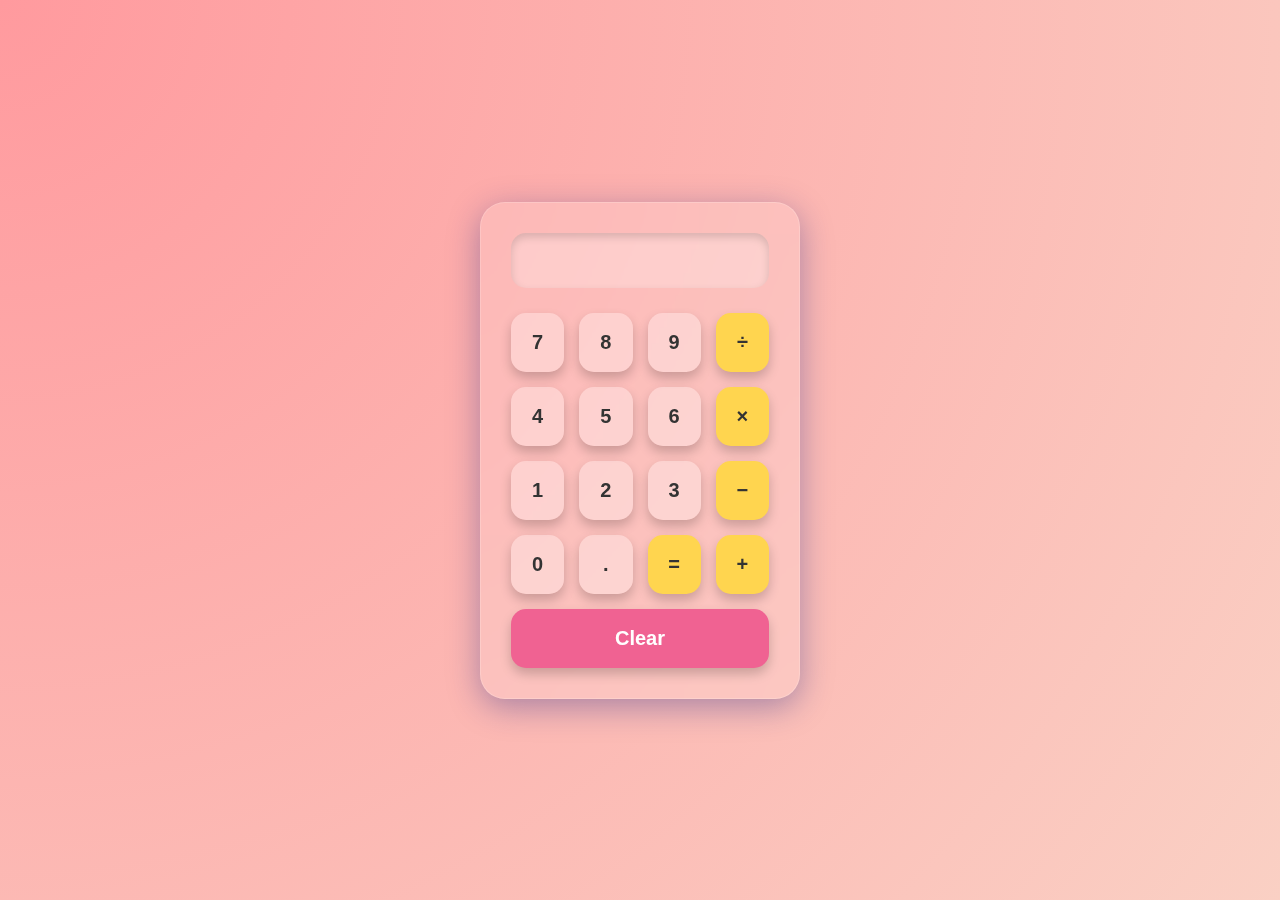
<file: index.html>
<!DOCTYPE html>
<html lang="en">
<head>
  <meta charset="UTF-8">
  <title>Unique Stylish Calculator</title>
  <link rel="stylesheet" href="style.css">
</head>
<body>

  <div class="calculator">
    <input type="text" id="display" readonly />

    <div class="button-grid">
      <button class="btn" onclick="press('7')">7</button>
      <button class="btn" onclick="press('8')">8</button>
      <button class="btn" onclick="press('9')">9</button>
      <button class="btn btn-operator" onclick="press('/')">÷</button>

      <button class="btn" onclick="press('4')">4</button>
      <button class="btn" onclick="press('5')">5</button>
      <button class="btn" onclick="press('6')">6</button>
      <button class="btn btn-operator" onclick="press('*')">×</button>

      <button class="btn" onclick="press('1')">1</button>
      <button class="btn" onclick="press('2')">2</button>
      <button class="btn" onclick="press('3')">3</button>
      <button class="btn btn-operator" onclick="press('-')">−</button>

      <button class="btn" onclick="press('0')">0</button>
      <button class="btn" onclick="press('.')">.</button>
      <button class="btn btn-operator" onclick="calculate()">=</button>
      <button class="btn btn-operator" onclick="press('+')">+</button>

      <button class="btn btn-clear" onclick="clearDisplay()">Clear</button>
    </div>
  </div>

  <script src="script.js">
  </script>

</body>
</html>
</file>
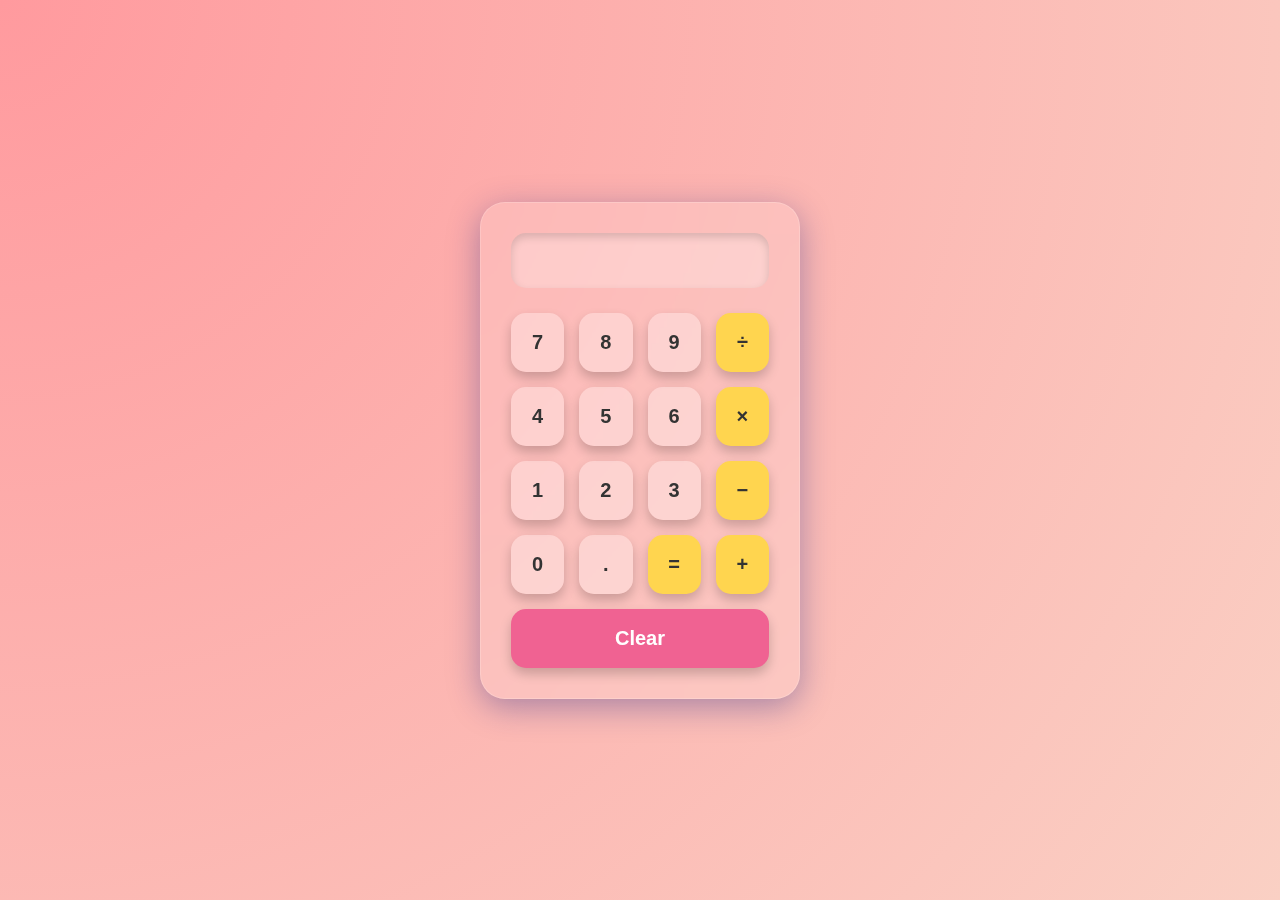
<file: calculator.html>
<!DOCTYPE html>
<html lang="en">
<head>
  <meta charset="UTF-8">
  <title>Unique Stylish Calculator</title>
  <style>
    @import url('https://fonts.googleapis.com/css2?family=Orbitron:wght@400;700&display=swap');

    * {
      box-sizing: border-box;
    }

    body {
      margin: 0;
      padding: 0;
      font-family: 'Orbitron', sans-serif;
      display: flex;
      justify-content: center;
      align-items: center;
      height: 100vh;
      background: radial-gradient(circle at top left, #ff9a9e, #fad0c4, #fad0c4, #a18cd1, #fbc2eb);
      background-size: 400% 400%;
      animation: gradientBG 20s ease infinite;
    }

    @keyframes gradientBG {
      0% { background-position: 0% 50%; }
      50% { background-position: 100% 50%; }
      100% { background-position: 0% 50%; }
    }

    .calculator {
      background: rgba(255, 255, 255, 0.15);
      border-radius: 25px;
      padding: 30px;
      box-shadow: 0 8px 32px rgba(31, 38, 135, 0.37);
      backdrop-filter: blur(12px);
      border: 1px solid rgba(255, 255, 255, 0.18);
      width: 320px;
      text-align: center;
    }

    #display {
      width: 100%;
      height: 55px;
      font-size: 28px;
      padding: 10px;
      text-align: right;
      border: none;
      border-radius: 15px;
      background-color: rgba(255, 255, 255, 0.25);
      color: #222;
      font-weight: bold;
      margin-bottom: 25px;
      box-shadow: inset 0 4px 8px rgba(0, 0, 0, 0.15);
    }

    .button-grid {
      display: grid;
      grid-template-columns: repeat(4, 1fr);
      gap: 15px;
    }

    .btn {
      padding: 18px;
      font-size: 20px;
      font-weight: 600;
      border: none;
      border-radius: 15px;
      background: rgba(255, 255, 255, 0.3);
      color: #333;
      transition: 0.3s ease;
      box-shadow: 0 6px 12px rgba(0, 0, 0, 0.2);
      position: relative;
      overflow: hidden;
    }

    .btn:hover {
      background: rgba(255, 255, 255, 0.6);
      transform: translateY(-3px);
      box-shadow: 0 10px 20px rgba(0, 0, 0, 0.3);
    }

    .btn::after {
      content: "";
      position: absolute;
      top: -50%;
      left: -50%;
      width: 200%;
      height: 200%;
      background: radial-gradient(circle, rgba(255,255,255,0.4), transparent 70%);
      opacity: 0;
      transition: opacity 0.4s ease;
    }

    .btn:hover::after {
      opacity: 1;
    }

    .btn-operator {
      background-color: #ffd54f;
    }

    .btn-operator:hover {
      background-color: #ffca28;
    }

    .btn-clear {
      background-color: #f06292;
      color: white;
      grid-column: span 4;
    }

    .btn-clear:hover {
      background-color: #ec407a;
    }
  </style>
</head>
<body>

  <div class="calculator">
    <input type="text" id="display" readonly />

    <div class="button-grid">
      <button class="btn" onclick="press('7')">7</button>
      <button class="btn" onclick="press('8')">8</button>
      <button class="btn" onclick="press('9')">9</button>
      <button class="btn btn-operator" onclick="press('/')">÷</button>

      <button class="btn" onclick="press('4')">4</button>
      <button class="btn" onclick="press('5')">5</button>
      <button class="btn" onclick="press('6')">6</button>
      <button class="btn btn-operator" onclick="press('*')">×</button>

      <button class="btn" onclick="press('1')">1</button>
      <button class="btn" onclick="press('2')">2</button>
      <button class="btn" onclick="press('3')">3</button>
      <button class="btn btn-operator" onclick="press('-')">−</button>

      <button class="btn" onclick="press('0')">0</button>
      <button class="btn" onclick="press('.')">.</button>
      <button class="btn btn-operator" onclick="calculate()">=</button>
      <button class="btn btn-operator" onclick="press('+')">+</button>

      <button class="btn btn-clear" onclick="clearDisplay()">Clear</button>
    </div>
  </div>

  <script>
    function press(val) {
      document.getElementById("display").value += val;
    }

    function calculate() {
      try {
        document.getElementById("display").value = eval(document.getElementById("display").value);
      } catch {
        document.getElementById("display").value = "Error";
      }
    }

    function clearDisplay() {
      document.getElementById("display").value = "";
    }
  </script>

</body>
</html>
</file>
<file: style.css>
@import url('https://fonts.googleapis.com/css2?family=Orbitron:wght@400;700&display=swap');

    * {
      box-sizing: border-box;
    }

    body {
      margin: 0;
      padding: 0;
      font-family: 'Orbitron', sans-serif;
      display: flex;
      justify-content: center;
      align-items: center;
      height: 100vh;
      background: radial-gradient(circle at top left, #ff9a9e, #fad0c4, #fad0c4, #a18cd1, #fbc2eb);
      background-size: 400% 400%;
      animation: gradientBG 20s ease infinite;
    }

    @keyframes gradientBG {
      0% { background-position: 0% 50%; }
      50% { background-position: 100% 50%; }
      100% { background-position: 0% 50%; }
    }

    .calculator {
      background: rgba(255, 255, 255, 0.15);
      border-radius: 25px;
      padding: 30px;
      box-shadow: 0 8px 32px rgba(31, 38, 135, 0.37);
      backdrop-filter: blur(12px);
      border: 1px solid rgba(255, 255, 255, 0.18);
      width: 320px;
      text-align: center;
    }

    #display {
      width: 100%;
      height: 55px;
      font-size: 28px;
      padding: 10px;
      text-align: right;
      border: none;
      border-radius: 15px;
      background-color: rgba(255, 255, 255, 0.25);
      color: #222;
      font-weight: bold;
      margin-bottom: 25px;
      box-shadow: inset 0 4px 8px rgba(0, 0, 0, 0.15);
    }

    .button-grid {
      display: grid;
      grid-template-columns: repeat(4, 1fr);
      gap: 15px;
    }

    .btn {
      padding: 18px;
      font-size: 20px;
      font-weight: 600;
      border: none;
      border-radius: 15px;
      background: rgba(255, 255, 255, 0.3);
      color: #333;
      transition: 0.3s ease;
      box-shadow: 0 6px 12px rgba(0, 0, 0, 0.2);
      position: relative;
      overflow: hidden;
    }

    .btn:hover {
      background: rgba(255, 255, 255, 0.6);
      transform: translateY(-3px);
      box-shadow: 0 10px 20px rgba(0, 0, 0, 0.3);
    }

    .btn::after {
      content: "";
      position: absolute;
      top: -50%;
      left: -50%;
      width: 200%;
      height: 200%;
      background: radial-gradient(circle, rgba(255,255,255,0.4), transparent 70%);
      opacity: 0;
      transition: opacity 0.4s ease;
    }

    .btn:hover::after {
      opacity: 1;
    }

    .btn-operator {
      background-color: #ffd54f;
    }

    .btn-operator:hover {
      background-color: #ffca28;
    }

    .btn-clear {
      background-color: #f06292;
      color: white;
      grid-column: span 4;
    }

    .btn-clear:hover {
      background-color: #ec407a;
    }
</file>
